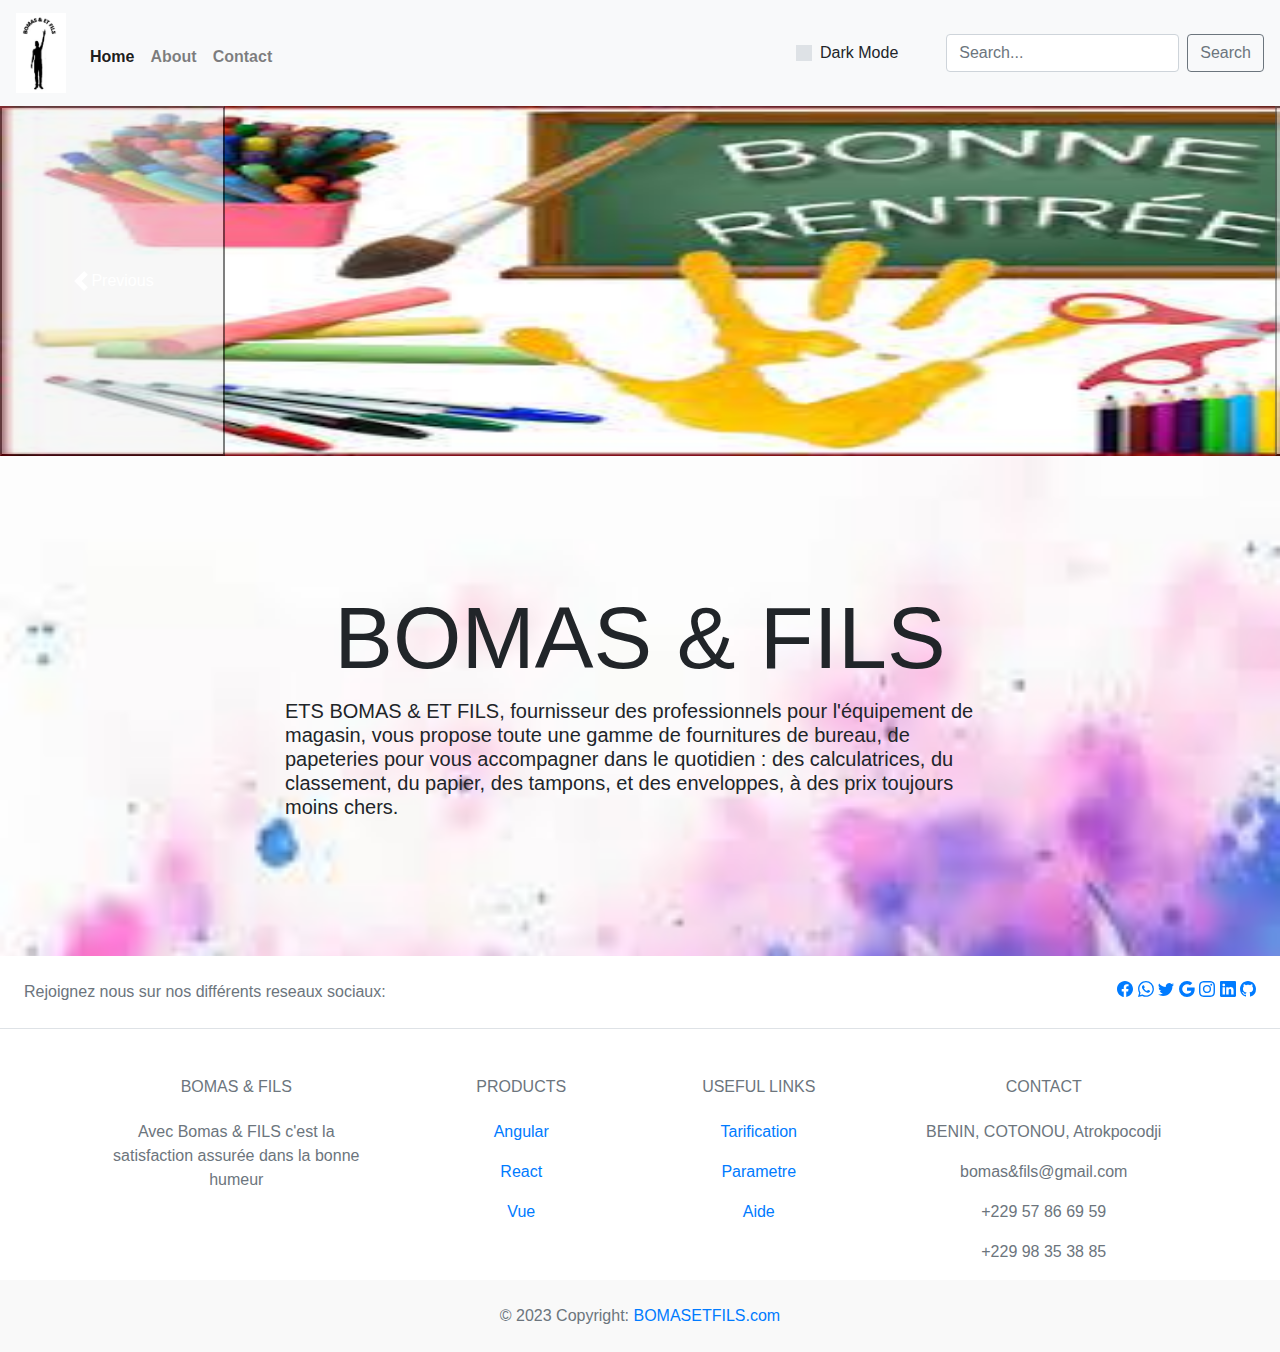
<file: index.html>
<!DOCTYPE html>
<html lang="en">
<head>
    <meta charset="UTF-8">
    <meta http-equiv="X-UA-Compatible" content="IE=edge">
    <meta name="viewport" content="width=device-width, initial-scale=1.0">
    <title>Document</title>

    <script src="https://ajax.googleapis.com/ajax/libs/jquery/1.12.4/jquery.min.js"></script>
    <link rel="stylesheet" href="https://cdn.jsdelivr.net/npm/bootstrap@4.0.0/dist/css/bootstrap.min.css" integrity="sha384-Gn5384xqQ1aoWXA+058RXPxPg6fy4IWvTNh0E263XmFcJlSAwiGgFAW/dAiS6JXm" crossorigin="anonymous">
    <script src="https://code.jquery.com/jquery-3.2.1.slim.min.js" integrity="sha384-KJ3o2DKtIkvYIK3UENzmM7KCkRr/rE9/Qpg6aAZGJwFDMVNA/GpGFF93hXpG5KkN" crossorigin="anonymous"></script>
    <link rel="stylesheet" href="design.css">
</head>
<body>
    <nav class="navbar navbar-expand-lg navbar-light bg-light" >
        <a href="#" class="navbar-brand font-weight-bold"><img src="BOMAS & ET FILS.png" alt="logo" width="50px"></a>
        <button class="navbar-toggler d-lg-none" type="button" data-target="#collapseNavbarid" aria-label="Toggle navigation">
            <span class="navbar-toggler-icon"></span>
        </button>
       <!-- <div class="collapse navbar-collpase" id="collaseNavbarid">-->
            <ul class="navbar-nav mr-auto mt-2 w-50 d-flex justify-content-arround">

                <li class="nav-item active">
                    <a href="#" class="nav-link font-weight-bold" >Home<span class="sr-only">(current)</span> </a>
                </li>

                <li class="nav-item">
                    <a href="about.html" class="nav-link font-weight-bold">About</a>
                </li>

                <li class="nav-item">
                    <a href="contact.html" class="nav-link font-weight-bold">Contact</a>
                </li>
            </ul>
        </div>
        <div class="custom-control custom-switch mr-5">
            <input type="checkbox" class="custom-control-input" id="selector">
            <label class="custom-control-label" for="selector">Dark Mode</label>
        </div>
        <form class="form-inline my-2 my-lg-0">
            <input class="form-control mr-sm-2" type="text" placeholder="Search...">
            <button type="submit" class="btn btn-outline-secondary my-2 my-sm-0">Search</button>
        </form>
    </nav>


    <div id="carouselExample" class="carousel slide">
        <div class="carousel-inner">
          <div class="carousel-item active">
            <img src="re.jfif" class="d-block w-100" alt="...">
          </div>
          <div class="carousel-item">
            <img src="cra.jpg" class="d-block w-100" alt="...">
          </div>
          <div class="carousel-item">
            <img src="mine.jpg" class="d-block w-100" alt="...">
          </div>
        </div>
        <button class="carousel-control-prev" type="button" data-bs-target="#carouselExample" data-bs-slide="prev">
          <span class="carousel-control-prev-icon" aria-hidden="true"></span>
          <span class="visually-hidden">Previous</span>
        </button>
        <button class="carousel-control-next" type="button" data-bs-target="#carouselExample" data-bs-slide="next">
          <span class="carousel-control-next-icon" aria-hidden="true"></span>
          <span class="visually-hidden">Next</span>
        </button>
      </div>
    


<div id="das">
<div class="container">
    <div class="container">
        <div class="row d-flex align-content-center" style="height: 500px;">
            <div class="col-md-2">
            </div>
            <div class="col-md-8">
                <h1 class="display-2 text-center">BOMAS & FILS</h1>
                <h5 style="text-justify: auto;">ETS BOMAS & ET FILS, fournisseur des professionnels pour l'équipement de magasin, vous propose toute une gamme de fournitures de bureau, de papeteries pour vous accompagner dans le quotidien : des calculatrices, du classement, du papier, des tampons, et des enveloppes, à des prix toujours moins chers.</h5>
            </div>
        </div>
    </div> 
</div>


    <script>
        $(document).ready(function(){
            $("#selector").change(function(){
                $("body").toggleClass("bg-secondary");
                $(".custom-control-label").toggleClass("text-white");
                $("h1").toggleClass("text-white");
                $("h5").toggleClass("text-white");
            });
        });


    </script>



<!-- Footer -->
<footer class="text-center text-lg-start bg-white text-muted">
    <!-- Section: Social media -->
    <section class="d-flex justify-content-center justify-content-lg-between p-4 border-bottom">
      <!-- Left -->
      <div class="me-5 d-none d-lg-block">
        <span>Rejoignez nous sur nos différents reseaux sociaux:</span>
      </div>
      <!-- Left -->
  
      <!-- Right -->
      <div>
        <a href="https://fr-fr.facebook.com/" class="me-4 link-secondary">
          <i class="fab fa-facebook-f"><svg xmlns="http://www.w3.org/2000/svg" width="16" height="16" fill="currentColor" class="bi bi-facebook" viewBox="0 0 16 16">
            <path d="M16 8.049c0-4.446-3.582-8.05-8-8.05C3.58 0-.002 3.603-.002 8.05c0 4.017 2.926 7.347 6.75 7.951v-5.625h-2.03V8.05H6.75V6.275c0-2.017 1.195-3.131 3.022-3.131.876 0 1.791.157 1.791.157v1.98h-1.009c-.993 0-1.303.621-1.303 1.258v1.51h2.218l-.354 2.326H9.25V16c3.824-.604 6.75-3.934 6.75-7.951z"/>
          </svg></i>
        </a>
        <a href="" class="me-4 link-secondary">
            <i class="fab fa-watsapp"><svg xmlns="http://www.w3.org/2000/svg" width="16" height="16" fill="currentColor" class="bi bi-whatsapp" viewBox="0 0 16 16">
                <path d="M13.601 2.326A7.854 7.854 0 0 0 7.994 0C3.627 0 .068 3.558.064 7.926c0 1.399.366 2.76 1.057 3.965L0 16l4.204-1.102a7.933 7.933 0 0 0 3.79.965h.004c4.368 0 7.926-3.558 7.93-7.93A7.898 7.898 0 0 0 13.6 2.326zM7.994 14.521a6.573 6.573 0 0 1-3.356-.92l-.24-.144-2.494.654.666-2.433-.156-.251a6.56 6.56 0 0 1-1.007-3.505c0-3.626 2.957-6.584 6.591-6.584a6.56 6.56 0 0 1 4.66 1.931 6.557 6.557 0 0 1 1.928 4.66c-.004 3.639-2.961 6.592-6.592 6.592zm3.615-4.934c-.197-.099-1.17-.578-1.353-.646-.182-.065-.315-.099-.445.099-.133.197-.513.646-.627.775-.114.133-.232.148-.43.05-.197-.1-.836-.308-1.592-.985-.59-.525-.985-1.175-1.103-1.372-.114-.198-.011-.304.088-.403.087-.088.197-.232.296-.346.1-.114.133-.198.198-.33.065-.134.034-.248-.015-.347-.05-.099-.445-1.076-.612-1.47-.16-.389-.323-.335-.445-.34-.114-.007-.247-.007-.38-.007a.729.729 0 0 0-.529.247c-.182.198-.691.677-.691 1.654 0 .977.71 1.916.81 2.049.098.133 1.394 2.132 3.383 2.992.47.205.84.326 1.129.418.475.152.904.129 1.246.08.38-.058 1.171-.48 1.338-.943.164-.464.164-.86.114-.943-.049-.084-.182-.133-.38-.232z"/>
              </svg></i>
          </a>
        <a href="https://twitter.com/?lang=fr" class="me-4 link-secondary">
          <i class="fab fa-twitter"><svg xmlns="http://www.w3.org/2000/svg" width="16" height="16" fill="currentColor" class="bi bi-twitter" viewBox="0 0 16 16">
            <path d="M5.026 15c6.038 0 9.341-5.003 9.341-9.334 0-.14 0-.282-.006-.422A6.685 6.685 0 0 0 16 3.542a6.658 6.658 0 0 1-1.889.518 3.301 3.301 0 0 0 1.447-1.817 6.533 6.533 0 0 1-2.087.793A3.286 3.286 0 0 0 7.875 6.03a9.325 9.325 0 0 1-6.767-3.429 3.289 3.289 0 0 0 1.018 4.382A3.323 3.323 0 0 1 .64 6.575v.045a3.288 3.288 0 0 0 2.632 3.218 3.203 3.203 0 0 1-.865.115 3.23 3.23 0 0 1-.614-.057 3.283 3.283 0 0 0 3.067 2.277A6.588 6.588 0 0 1 .78 13.58a6.32 6.32 0 0 1-.78-.045A9.344 9.344 0 0 0 5.026 15z"/>
          </svg></i>
        </a>
        <a href="https://www.google.com/?hl=fr" class="me-4 link-secondary">
          <i class="fab fa-google"><svg xmlns="http://www.w3.org/2000/svg" width="16" height="16" fill="currentColor" class="bi bi-google" viewBox="0 0 16 16">
            <path d="M15.545 6.558a9.42 9.42 0 0 1 .139 1.626c0 2.434-.87 4.492-2.384 5.885h.002C11.978 15.292 10.158 16 8 16A8 8 0 1 1 8 0a7.689 7.689 0 0 1 5.352 2.082l-2.284 2.284A4.347 4.347 0 0 0 8 3.166c-2.087 0-3.86 1.408-4.492 3.304a4.792 4.792 0 0 0 0 3.063h.003c.635 1.893 2.405 3.301 4.492 3.301 1.078 0 2.004-.276 2.722-.764h-.003a3.702 3.702 0 0 0 1.599-2.431H8v-3.08h7.545z"/>
          </svg></i>
        </a>
        <a href="https://www.instagram.com/" class="me-4 link-secondary">
          <i class="fab fa-instagram"><svg xmlns="http://www.w3.org/2000/svg" width="16" height="16" fill="currentColor" class="bi bi-instagram" viewBox="0 0 16 16">
            <path d="M8 0C5.829 0 5.556.01 4.703.048 3.85.088 3.269.222 2.76.42a3.917 3.917 0 0 0-1.417.923A3.927 3.927 0 0 0 .42 2.76C.222 3.268.087 3.85.048 4.7.01 5.555 0 5.827 0 8.001c0 2.172.01 2.444.048 3.297.04.852.174 1.433.372 1.942.205.526.478.972.923 1.417.444.445.89.719 1.416.923.51.198 1.09.333 1.942.372C5.555 15.99 5.827 16 8 16s2.444-.01 3.298-.048c.851-.04 1.434-.174 1.943-.372a3.916 3.916 0 0 0 1.416-.923c.445-.445.718-.891.923-1.417.197-.509.332-1.09.372-1.942C15.99 10.445 16 10.173 16 8s-.01-2.445-.048-3.299c-.04-.851-.175-1.433-.372-1.941a3.926 3.926 0 0 0-.923-1.417A3.911 3.911 0 0 0 13.24.42c-.51-.198-1.092-.333-1.943-.372C10.443.01 10.172 0 7.998 0h.003zm-.717 1.442h.718c2.136 0 2.389.007 3.232.046.78.035 1.204.166 1.486.275.373.145.64.319.92.599.28.28.453.546.598.92.11.281.24.705.275 1.485.039.843.047 1.096.047 3.231s-.008 2.389-.047 3.232c-.035.78-.166 1.203-.275 1.485a2.47 2.47 0 0 1-.599.919c-.28.28-.546.453-.92.598-.28.11-.704.24-1.485.276-.843.038-1.096.047-3.232.047s-2.39-.009-3.233-.047c-.78-.036-1.203-.166-1.485-.276a2.478 2.478 0 0 1-.92-.598 2.48 2.48 0 0 1-.6-.92c-.109-.281-.24-.705-.275-1.485-.038-.843-.046-1.096-.046-3.233 0-2.136.008-2.388.046-3.231.036-.78.166-1.204.276-1.486.145-.373.319-.64.599-.92.28-.28.546-.453.92-.598.282-.11.705-.24 1.485-.276.738-.034 1.024-.044 2.515-.045v.002zm4.988 1.328a.96.96 0 1 0 0 1.92.96.96 0 0 0 0-1.92zm-4.27 1.122a4.109 4.109 0 1 0 0 8.217 4.109 4.109 0 0 0 0-8.217zm0 1.441a2.667 2.667 0 1 1 0 5.334 2.667 2.667 0 0 1 0-5.334z"/>
          </svg></i>
        </a>
        <a href="https://www.linkedin.com/" class="me-4 link-secondary">
          <i class="fab fa-linkedin"><svg xmlns="http://www.w3.org/2000/svg" width="16" height="16" fill="currentColor" class="bi bi-linkedin" viewBox="0 0 16 16">
            <path d="M0 1.146C0 .513.526 0 1.175 0h13.65C15.474 0 16 .513 16 1.146v13.708c0 .633-.526 1.146-1.175 1.146H1.175C.526 16 0 15.487 0 14.854V1.146zm4.943 12.248V6.169H2.542v7.225h2.401zm-1.2-8.212c.837 0 1.358-.554 1.358-1.248-.015-.709-.52-1.248-1.342-1.248-.822 0-1.359.54-1.359 1.248 0 .694.521 1.248 1.327 1.248h.016zm4.908 8.212V9.359c0-.216.016-.432.08-.586.173-.431.568-.878 1.232-.878.869 0 1.216.662 1.216 1.634v3.865h2.401V9.25c0-2.22-1.184-3.252-2.764-3.252-1.274 0-1.845.7-2.165 1.193v.025h-.016a5.54 5.54 0 0 1 .016-.025V6.169h-2.4c.03.678 0 7.225 0 7.225h2.4z"/>
          </svg></i>
        </a>
        <a href="https://github.com/" class="me-4 link-secondary">
          <i class="fab fa-github"><svg xmlns="http://www.w3.org/2000/svg" width="16" height="16" fill="currentColor" class="bi bi-github" viewBox="0 0 16 16">
            <path d="M8 0C3.58 0 0 3.58 0 8c0 3.54 2.29 6.53 5.47 7.59.4.07.55-.17.55-.38 0-.19-.01-.82-.01-1.49-2.01.37-2.53-.49-2.69-.94-.09-.23-.48-.94-.82-1.13-.28-.15-.68-.52-.01-.53.63-.01 1.08.58 1.23.82.72 1.21 1.87.87 2.33.66.07-.52.28-.87.51-1.07-1.78-.2-3.64-.89-3.64-3.95 0-.87.31-1.59.82-2.15-.08-.2-.36-1.02.08-2.12 0 0 .67-.21 2.2.82.64-.18 1.32-.27 2-.27.68 0 1.36.09 2 .27 1.53-1.04 2.2-.82 2.2-.82.44 1.1.16 1.92.08 2.12.51.56.82 1.27.82 2.15 0 3.07-1.87 3.75-3.65 3.95.29.25.54.73.54 1.48 0 1.07-.01 1.93-.01 2.2 0 .21.15.46.55.38A8.012 8.012 0 0 0 16 8c0-4.42-3.58-8-8-8z"/>
          </svg></i>
        </a>
      </div>
      <!-- Right -->
    </section>
    <!-- Section: Social media -->
  
    <!-- Section: Links  -->
    <section class="">
      <div class="container text-center text-md-start mt-5">
        <!-- Grid row -->
        <div class="row mt-3">
          <!-- Grid column -->
          <div class="col-md-3 col-lg-4 col-xl-3 mx-auto mb-4">
            <!-- Content -->
            <h6 class="text-uppercase fw-bold mb-4">
              <i class="fas fa-gem me-3 text-secondary"></i>BOMAS & FILS
            </h6>
            <p>
              Avec Bomas & FILS c'est la satisfaction assurée dans la bonne humeur 
            </p>
          </div>
          <!-- Grid column -->
  
          <!-- Grid column -->
          <div class="col-md-2 col-lg-2 col-xl-2 mx-auto mb-4">
            <!-- Links -->
            <h6 class="text-uppercase fw-bold mb-4">
              Products
            </h6>
            <p>
              <a href="#!" class="text-reset">Angular</a>
            </p>
            <p>
              <a href="#!" class="text-reset">React</a>
            </p>
            <p>
              <a href="#!" class="text-reset">Vue</a>
            </p>
          </div>
          <!-- Grid column -->
  
          <!-- Grid column -->
          <div class="col-md-3 col-lg-2 col-xl-2 mx-auto mb-4">
            <!-- Links -->
            <h6 class="text-uppercase fw-bold mb-4">
              Useful links
            </h6>
            <p>
              <a href="#!" class="text-reset">Tarification</a>
            </p>
            <p>
              <a href="#!" class="text-reset">Parametre</a>
            </p>
            <p>
              <a href="#!" class="text-reset">Aide</a>
            </p>
          </div>
          <!-- Grid column -->
  
          <!-- Grid column -->
          <div class="col-md-4 col-lg-3 col-xl-3 mx-auto mb-md-0 mb-4">
            <!-- Links -->
            <h6 class="text-uppercase fw-bold mb-4">Contact</h6>
            <p><i class="fas fa-home me-3 text-secondary"></i> BENIN, COTONOU, Atrokpocodji</p>
            <p>
              <i class="fas fa-envelope me-3 text-secondary"></i>
              bomas&fils@gmail.com
            </p>
            <p><i class="fas fa-phone me-3 text-secondary"></i> +229 57 86 69 59</p>
            <p><i class="fas fa-print me-3 text-secondary"></i> +229 98 35 38 85</p>
          </div>
          <!-- Grid column -->
        </div>
        <!-- Grid row -->
      </div>
    </section>
    <!-- Section: Links  -->
  
    <!-- Copyright -->
    <div class="text-center p-4" style="background-color: rgba(0, 0, 0, 0.025);">
      © 2023 Copyright:
      <a class="text-reset fw-bold" href="#">BOMASETFILS.com</a>
    </div>
    <!-- Copyright -->
  </footer>
  <!-- Footer -->





<script src="https://cdn.jsdelivr.net/npm/bootstrap@5.3.0/dist/js/bootstrap.bundle.min.js" integrity="sha384-geWF76RCwLtnZ8qwWowPQNguL3RmwHVBC9FhGdlKrxdiJJigb/j/68SIy3Te4Bkz" crossorigin="anonymous"></script>

</body>
</html>
</file>
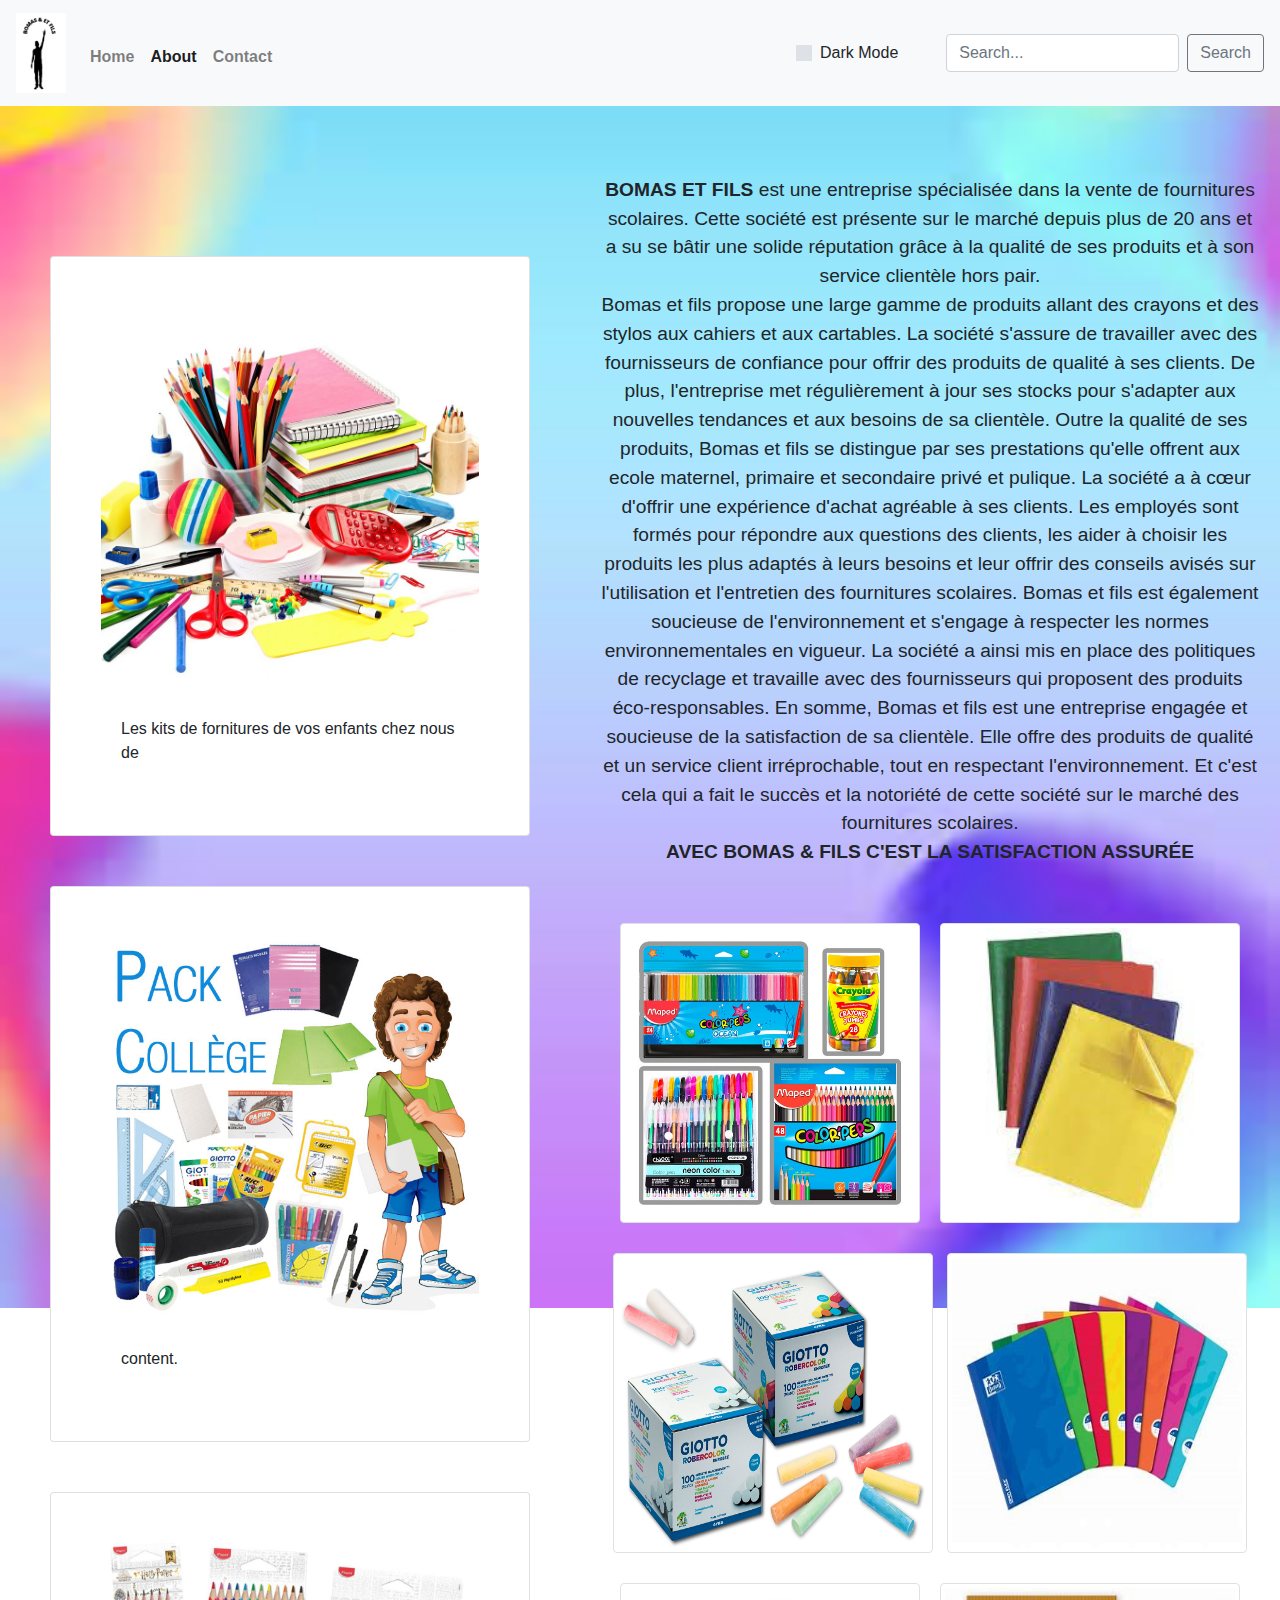
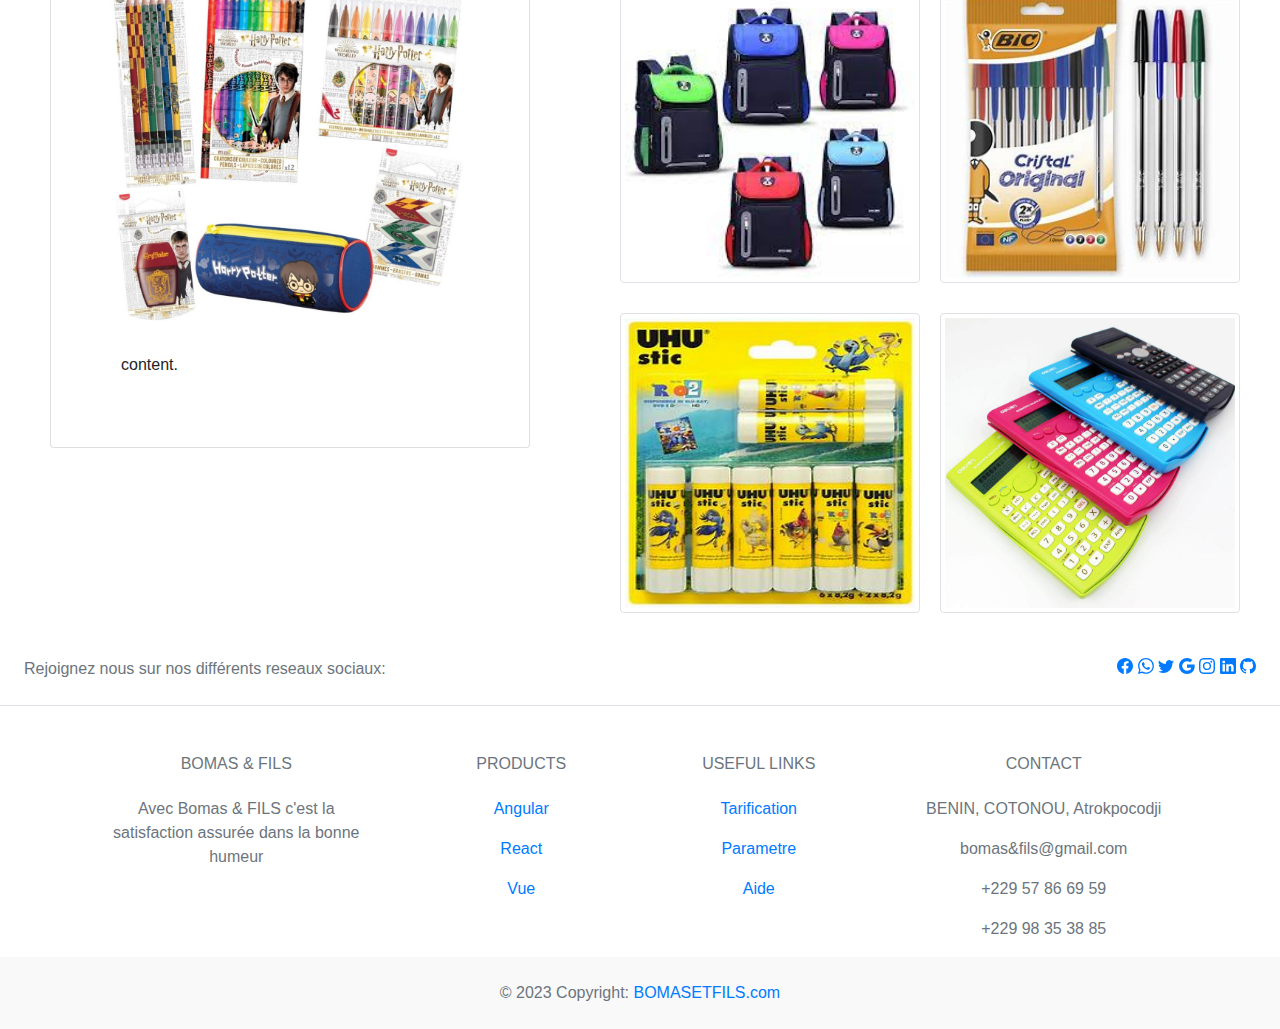
<file: about.html>
<!DOCTYPE html>
<html lang="en">
<head>
    <meta charset="UTF-8">
    <meta http-equiv="X-UA-Compatible" content="IE=edge">
    <meta name="viewport" content="width=device-width, initial-scale=1.0">
    <title>Document</title>
    <script src="https://ajax.googleapis.com/ajax/libs/jquery/1.12.4/jquery.min.js"></script>
    <link rel="stylesheet" href="https://cdn.jsdelivr.net/npm/bootstrap@4.0.0/dist/css/bootstrap.min.css" integrity="sha384-Gn5384xqQ1aoWXA+058RXPxPg6fy4IWvTNh0E263XmFcJlSAwiGgFAW/dAiS6JXm" crossorigin="anonymous">
    <script src="https://code.jquery.com/jquery-3.2.1.slim.min.js" integrity="sha384-KJ3o2DKtIkvYIK3UENzmM7KCkRr/rE9/Qpg6aAZGJwFDMVNA/GpGFF93hXpG5KkN" crossorigin="anonymous"></script>
<link rel="stylesheet" href="constyle.css">
</head>
<body>

    <nav class="navbar navbar-expand-lg navbar-light bg-light" >
        <a href="#" class="navbar-brand font-weight-bold"><img src="BOMAS & ET FILS.png" alt="logo" width="50px"></a>
        <button class="navbar-toggler d-lg-none" type="button" data-target="#collapseNavbarid" aria-label="Toggle navigation">
            <span class="navbar-toggler-icon"></span>
        </button>
       <!-- <div class="collapse navbar-collpase" id="collaseNavbarid">-->
            <ul class="navbar-nav mr-auto mt-2 w-50 d-flex justify-content-arround">

                <li class="nav-item">
                    <a href="inndex.html" class="nav-link font-weight-bold" >Home</a>
                </li>

                <li class="nav-item active">
                    <a href="#" class="nav-link font-weight-bold">About <span class="sr-only">(current)</span></a>
                </li>

                <li class="nav-item">
                    <a href="contact.html" class="nav-link font-weight-bold">Contact</a>
                </li>
            </ul>
        </div>
      <div class="custom-control custom-switch mr-5">
            <input type="checkbox" class="custom-control-input" id="selector">
            <label class="custom-control-label" for="selector">Dark Mode</label>
        </div>
        <form class="form-inline my-2 my-lg-0">
            <input class="form-control mr-sm-2" type="text" placeholder="Search...">
            <button type="submit" class="btn btn-outline-secondary my-2 my-sm-0">Search</button>
        </form>
    </nav>
    <script>
        $(document).ready(function(){
            $("#selector").change(function(){
                $("body").toggleClass("bg-secondary");
                $(".custom-control-label").toggleClass("text-white");
                $("h1").toggleClass("text-white");
                $("h5").toggleClass("text-white");
            });
        });


    </script>

<div class="bb">
    <div id="fond">
        <div class="card" style="width: 30rem; padding: 50px; margin:50px;">
            <img src="ffffffffff.jpg" class="card-img-top" alt="...">
            <div class="card-body">
              <h5 class="card-title"></h5>
              <p class="card-text"> Les kits de fornitures de vos enfants chez nous de </p>
              
            </div>
          </div>

          <div class="card" style="width: 30rem; padding: 50px; margin:50px; margin-top: 50px;">
            <img src="PARC.jpg" class="card-img-top" alt="...">
            <div class="card-body">
              <h5 class="card-title"></h5>
              <p class="card-text"> content.</p>
              
            </div>
          </div>

          <div class="card" style="width: 30rem; padding: 50px; margin:50px;">
            <img src="potter.jpg" class="card-img-top" alt="...">
            <div class="card-body">
              <h5 class="card-title"></h5>
              <p class="card-text"> content.</p>
              
            </div>
          </div>
    </div>

    

    <div  id="aa">
        <div class="text-center" id="bomas">
            <p><b>BOMAS ET FILS</b> est une entreprise spécialisée dans la vente de fournitures scolaires. Cette société est présente sur le marché depuis plus de 20 ans et a su se bâtir une solide réputation grâce à la qualité de ses produits et à son service clientèle hors pair. <br>

             Bomas et fils propose une large gamme de produits allant des crayons et des stylos aux cahiers et aux cartables. La société s'assure de travailler avec des fournisseurs de confiance pour offrir des produits de qualité à ses clients. De plus, l'entreprise met régulièrement à jour ses stocks pour s'adapter aux nouvelles tendances et aux besoins de sa clientèle.
                
                Outre la qualité de ses produits, Bomas et fils se distingue par ses prestations qu'elle offrent aux ecole maternel, primaire et secondaire privé et pulique. La société a à cœur d'offrir une expérience d'achat agréable à ses clients. Les employés sont formés pour répondre aux questions des clients, les aider à choisir les produits les plus adaptés à leurs besoins et leur offrir des conseils avisés sur l'utilisation et l'entretien des fournitures scolaires.
                
                Bomas et fils est également soucieuse de l'environnement et s'engage à respecter les normes environnementales en vigueur. La société a ainsi mis en place des politiques de recyclage et travaille avec des fournisseurs qui proposent des produits éco-responsables.
                
                En somme, Bomas et fils est une entreprise engagée et soucieuse de la satisfaction de sa clientèle. Elle offre des produits de qualité et un service client irréprochable, tout en respectant l'environnement. Et c'est cela qui a fait le succès et la notoriété de cette société sur le marché des fournitures scolaires. <br>
           <b> Avec BOMAS & FILS c'est la satisfaction assurée </b> </p>
        </div>
        
        <div class="container">
            <div class="row" id="tt">
                <div class="text-center">
                    <img src="couleur.jpg" alt="CRAYON DE COULEUR" style="width:300px; height:300px" class="img-thumbnail" id="im1"> 
                </div>
                
                <div class="text-center">
                    <img src="protege.jfif" alt="PROTEGE CAHIER" style="width:300px; height:300px" class="img-thumbnail" id="im2"> 
                </div>

                <div class="text-center">
                    <img src="craie.jpg" alt="CRAIE" style="width:320px; height:300px" class="img-thumbnail" id="im3"> 
                </div>

                <div class="text-center">
                    <img src="hier.jfif" alt="CAHIER" style="width:300px; height:300px" class="img-thumbnail" id="im4"> 
                </div>

                <div class="text-center">
                    <img src="sac.jfif" alt="saCS" style="width:300px; height:300px" class="img-thumbnail" id="im5"> 
                </div>

                <div class="text-center">
                    <img src="bic.jfif" alt="BICS" style="width:300px; height:300px" class="img-thumbnail" id="im6"> 
                </div>

                <div class="text-center">
                    <img src="uhu.jfif" alt="COLLE" style="width:300px; height:300px" class="img-thumbnail" id="im7"> 
                </div>

                <div class="text-center">
                    <img src="mat.jpg" alt="CALCULATRICE" style="width:300px; height:300px" class="img-thumbnail" id="im8"> 
                </div>

            </div>
        </div>
    </div>

</div>

<!-- Footer -->
<footer class="text-center text-lg-start bg-white text-muted">
    <!-- Section: Social media -->
    <section class="d-flex justify-content-center justify-content-lg-between p-4 border-bottom">
      <!-- Left -->
      <div class="me-5 d-none d-lg-block">
        <span>Rejoignez nous sur nos différents reseaux sociaux:</span>
      </div>
      <!-- Left -->
  
      <!-- Right -->
      <div>
        <a href="https://fr-fr.facebook.com/" class="me-4 link-secondary">
          <i class="fab fa-facebook-f"><svg xmlns="http://www.w3.org/2000/svg" width="16" height="16" fill="currentColor" class="bi bi-facebook" viewBox="0 0 16 16">
            <path d="M16 8.049c0-4.446-3.582-8.05-8-8.05C3.58 0-.002 3.603-.002 8.05c0 4.017 2.926 7.347 6.75 7.951v-5.625h-2.03V8.05H6.75V6.275c0-2.017 1.195-3.131 3.022-3.131.876 0 1.791.157 1.791.157v1.98h-1.009c-.993 0-1.303.621-1.303 1.258v1.51h2.218l-.354 2.326H9.25V16c3.824-.604 6.75-3.934 6.75-7.951z"/>
          </svg></i>
        </a>
        <a href="" class="me-4 link-secondary">
            <i class="fab fa-watsapp"><svg xmlns="http://www.w3.org/2000/svg" width="16" height="16" fill="currentColor" class="bi bi-whatsapp" viewBox="0 0 16 16">
                <path d="M13.601 2.326A7.854 7.854 0 0 0 7.994 0C3.627 0 .068 3.558.064 7.926c0 1.399.366 2.76 1.057 3.965L0 16l4.204-1.102a7.933 7.933 0 0 0 3.79.965h.004c4.368 0 7.926-3.558 7.93-7.93A7.898 7.898 0 0 0 13.6 2.326zM7.994 14.521a6.573 6.573 0 0 1-3.356-.92l-.24-.144-2.494.654.666-2.433-.156-.251a6.56 6.56 0 0 1-1.007-3.505c0-3.626 2.957-6.584 6.591-6.584a6.56 6.56 0 0 1 4.66 1.931 6.557 6.557 0 0 1 1.928 4.66c-.004 3.639-2.961 6.592-6.592 6.592zm3.615-4.934c-.197-.099-1.17-.578-1.353-.646-.182-.065-.315-.099-.445.099-.133.197-.513.646-.627.775-.114.133-.232.148-.43.05-.197-.1-.836-.308-1.592-.985-.59-.525-.985-1.175-1.103-1.372-.114-.198-.011-.304.088-.403.087-.088.197-.232.296-.346.1-.114.133-.198.198-.33.065-.134.034-.248-.015-.347-.05-.099-.445-1.076-.612-1.47-.16-.389-.323-.335-.445-.34-.114-.007-.247-.007-.38-.007a.729.729 0 0 0-.529.247c-.182.198-.691.677-.691 1.654 0 .977.71 1.916.81 2.049.098.133 1.394 2.132 3.383 2.992.47.205.84.326 1.129.418.475.152.904.129 1.246.08.38-.058 1.171-.48 1.338-.943.164-.464.164-.86.114-.943-.049-.084-.182-.133-.38-.232z"/>
              </svg></i>
          </a>
        <a href="https://twitter.com/?lang=fr" class="me-4 link-secondary">
          <i class="fab fa-twitter"><svg xmlns="http://www.w3.org/2000/svg" width="16" height="16" fill="currentColor" class="bi bi-twitter" viewBox="0 0 16 16">
            <path d="M5.026 15c6.038 0 9.341-5.003 9.341-9.334 0-.14 0-.282-.006-.422A6.685 6.685 0 0 0 16 3.542a6.658 6.658 0 0 1-1.889.518 3.301 3.301 0 0 0 1.447-1.817 6.533 6.533 0 0 1-2.087.793A3.286 3.286 0 0 0 7.875 6.03a9.325 9.325 0 0 1-6.767-3.429 3.289 3.289 0 0 0 1.018 4.382A3.323 3.323 0 0 1 .64 6.575v.045a3.288 3.288 0 0 0 2.632 3.218 3.203 3.203 0 0 1-.865.115 3.23 3.23 0 0 1-.614-.057 3.283 3.283 0 0 0 3.067 2.277A6.588 6.588 0 0 1 .78 13.58a6.32 6.32 0 0 1-.78-.045A9.344 9.344 0 0 0 5.026 15z"/>
          </svg></i>
        </a>
        <a href="https://www.google.com/?hl=fr" class="me-4 link-secondary">
          <i class="fab fa-google"><svg xmlns="http://www.w3.org/2000/svg" width="16" height="16" fill="currentColor" class="bi bi-google" viewBox="0 0 16 16">
            <path d="M15.545 6.558a9.42 9.42 0 0 1 .139 1.626c0 2.434-.87 4.492-2.384 5.885h.002C11.978 15.292 10.158 16 8 16A8 8 0 1 1 8 0a7.689 7.689 0 0 1 5.352 2.082l-2.284 2.284A4.347 4.347 0 0 0 8 3.166c-2.087 0-3.86 1.408-4.492 3.304a4.792 4.792 0 0 0 0 3.063h.003c.635 1.893 2.405 3.301 4.492 3.301 1.078 0 2.004-.276 2.722-.764h-.003a3.702 3.702 0 0 0 1.599-2.431H8v-3.08h7.545z"/>
          </svg></i>
        </a>
        <a href="https://www.instagram.com/" class="me-4 link-secondary">
          <i class="fab fa-instagram"><svg xmlns="http://www.w3.org/2000/svg" width="16" height="16" fill="currentColor" class="bi bi-instagram" viewBox="0 0 16 16">
            <path d="M8 0C5.829 0 5.556.01 4.703.048 3.85.088 3.269.222 2.76.42a3.917 3.917 0 0 0-1.417.923A3.927 3.927 0 0 0 .42 2.76C.222 3.268.087 3.85.048 4.7.01 5.555 0 5.827 0 8.001c0 2.172.01 2.444.048 3.297.04.852.174 1.433.372 1.942.205.526.478.972.923 1.417.444.445.89.719 1.416.923.51.198 1.09.333 1.942.372C5.555 15.99 5.827 16 8 16s2.444-.01 3.298-.048c.851-.04 1.434-.174 1.943-.372a3.916 3.916 0 0 0 1.416-.923c.445-.445.718-.891.923-1.417.197-.509.332-1.09.372-1.942C15.99 10.445 16 10.173 16 8s-.01-2.445-.048-3.299c-.04-.851-.175-1.433-.372-1.941a3.926 3.926 0 0 0-.923-1.417A3.911 3.911 0 0 0 13.24.42c-.51-.198-1.092-.333-1.943-.372C10.443.01 10.172 0 7.998 0h.003zm-.717 1.442h.718c2.136 0 2.389.007 3.232.046.78.035 1.204.166 1.486.275.373.145.64.319.92.599.28.28.453.546.598.92.11.281.24.705.275 1.485.039.843.047 1.096.047 3.231s-.008 2.389-.047 3.232c-.035.78-.166 1.203-.275 1.485a2.47 2.47 0 0 1-.599.919c-.28.28-.546.453-.92.598-.28.11-.704.24-1.485.276-.843.038-1.096.047-3.232.047s-2.39-.009-3.233-.047c-.78-.036-1.203-.166-1.485-.276a2.478 2.478 0 0 1-.92-.598 2.48 2.48 0 0 1-.6-.92c-.109-.281-.24-.705-.275-1.485-.038-.843-.046-1.096-.046-3.233 0-2.136.008-2.388.046-3.231.036-.78.166-1.204.276-1.486.145-.373.319-.64.599-.92.28-.28.546-.453.92-.598.282-.11.705-.24 1.485-.276.738-.034 1.024-.044 2.515-.045v.002zm4.988 1.328a.96.96 0 1 0 0 1.92.96.96 0 0 0 0-1.92zm-4.27 1.122a4.109 4.109 0 1 0 0 8.217 4.109 4.109 0 0 0 0-8.217zm0 1.441a2.667 2.667 0 1 1 0 5.334 2.667 2.667 0 0 1 0-5.334z"/>
          </svg></i>
        </a>
        <a href="https://www.linkedin.com/" class="me-4 link-secondary">
          <i class="fab fa-linkedin"><svg xmlns="http://www.w3.org/2000/svg" width="16" height="16" fill="currentColor" class="bi bi-linkedin" viewBox="0 0 16 16">
            <path d="M0 1.146C0 .513.526 0 1.175 0h13.65C15.474 0 16 .513 16 1.146v13.708c0 .633-.526 1.146-1.175 1.146H1.175C.526 16 0 15.487 0 14.854V1.146zm4.943 12.248V6.169H2.542v7.225h2.401zm-1.2-8.212c.837 0 1.358-.554 1.358-1.248-.015-.709-.52-1.248-1.342-1.248-.822 0-1.359.54-1.359 1.248 0 .694.521 1.248 1.327 1.248h.016zm4.908 8.212V9.359c0-.216.016-.432.08-.586.173-.431.568-.878 1.232-.878.869 0 1.216.662 1.216 1.634v3.865h2.401V9.25c0-2.22-1.184-3.252-2.764-3.252-1.274 0-1.845.7-2.165 1.193v.025h-.016a5.54 5.54 0 0 1 .016-.025V6.169h-2.4c.03.678 0 7.225 0 7.225h2.4z"/>
          </svg></i>
        </a>
        <a href="https://github.com/" class="me-4 link-secondary">
          <i class="fab fa-github"><svg xmlns="http://www.w3.org/2000/svg" width="16" height="16" fill="currentColor" class="bi bi-github" viewBox="0 0 16 16">
            <path d="M8 0C3.58 0 0 3.58 0 8c0 3.54 2.29 6.53 5.47 7.59.4.07.55-.17.55-.38 0-.19-.01-.82-.01-1.49-2.01.37-2.53-.49-2.69-.94-.09-.23-.48-.94-.82-1.13-.28-.15-.68-.52-.01-.53.63-.01 1.08.58 1.23.82.72 1.21 1.87.87 2.33.66.07-.52.28-.87.51-1.07-1.78-.2-3.64-.89-3.64-3.95 0-.87.31-1.59.82-2.15-.08-.2-.36-1.02.08-2.12 0 0 .67-.21 2.2.82.64-.18 1.32-.27 2-.27.68 0 1.36.09 2 .27 1.53-1.04 2.2-.82 2.2-.82.44 1.1.16 1.92.08 2.12.51.56.82 1.27.82 2.15 0 3.07-1.87 3.75-3.65 3.95.29.25.54.73.54 1.48 0 1.07-.01 1.93-.01 2.2 0 .21.15.46.55.38A8.012 8.012 0 0 0 16 8c0-4.42-3.58-8-8-8z"/>
          </svg></i>
        </a>
      </div>
      <!-- Right -->
    </section>
    <!-- Section: Social media -->
  
    <!-- Section: Links  -->
    <section class="">
      <div class="container text-center text-md-start mt-5">
        <!-- Grid row -->
        <div class="row mt-3">
          <!-- Grid column -->
          <div class="col-md-3 col-lg-4 col-xl-3 mx-auto mb-4">
            <!-- Content -->
            <h6 class="text-uppercase fw-bold mb-4">
              <i class="fas fa-gem me-3 text-secondary"></i>BOMAS & FILS
            </h6>
            <p>
              Avec Bomas & FILS c'est la satisfaction assurée dans la bonne humeur 
            </p>
          </div>
          <!-- Grid column -->
  
          <!-- Grid column -->
          <div class="col-md-2 col-lg-2 col-xl-2 mx-auto mb-4">
            <!-- Links -->
            <h6 class="text-uppercase fw-bold mb-4">
              Products
            </h6>
            <p>
              <a href="#!" class="text-reset">Angular</a>
            </p>
            <p>
              <a href="#!" class="text-reset">React</a>
            </p>
            <p>
              <a href="#!" class="text-reset">Vue</a>
            </p>
          </div>
          <!-- Grid column -->
  
          <!-- Grid column -->
          <div class="col-md-3 col-lg-2 col-xl-2 mx-auto mb-4">
            <!-- Links -->
            <h6 class="text-uppercase fw-bold mb-4">
              Useful links
            </h6>
            <p>
              <a href="#!" class="text-reset">Tarification</a>
            </p>
            <p>
              <a href="#!" class="text-reset">Parametre</a>
            </p>
            <p>
              <a href="#!" class="text-reset">Aide</a>
            </p>
          </div>
          <!-- Grid column -->
  
          <!-- Grid column -->
          <div class="col-md-4 col-lg-3 col-xl-3 mx-auto mb-md-0 mb-4">
            <!-- Links -->
            <h6 class="text-uppercase fw-bold mb-4">Contact</h6>
            <p><i class="fas fa-home me-3 text-secondary"></i> BENIN, COTONOU, Atrokpocodji</p>
            <p>
              <i class="fas fa-envelope me-3 text-secondary"></i>
              bomas&fils@gmail.com
            </p>
            <p><i class="fas fa-phone me-3 text-secondary"></i> +229 57 86 69 59</p>
            <p><i class="fas fa-print me-3 text-secondary"></i> +229 98 35 38 85</p>
          </div>
          <!-- Grid column -->
        </div>
        <!-- Grid row -->
      </div>
    </section>
    <!-- Section: Links  -->
  
    <!-- Copyright -->
    <div class="text-center p-4" style="background-color: rgba(0, 0, 0, 0.025);">
      © 2023 Copyright:
      <a class="text-reset fw-bold" href="#">BOMASETFILS.com</a>
    </div>
    <!-- Copyright -->
  </footer>
  <!-- Footer -->

</body>
</html>
</file>
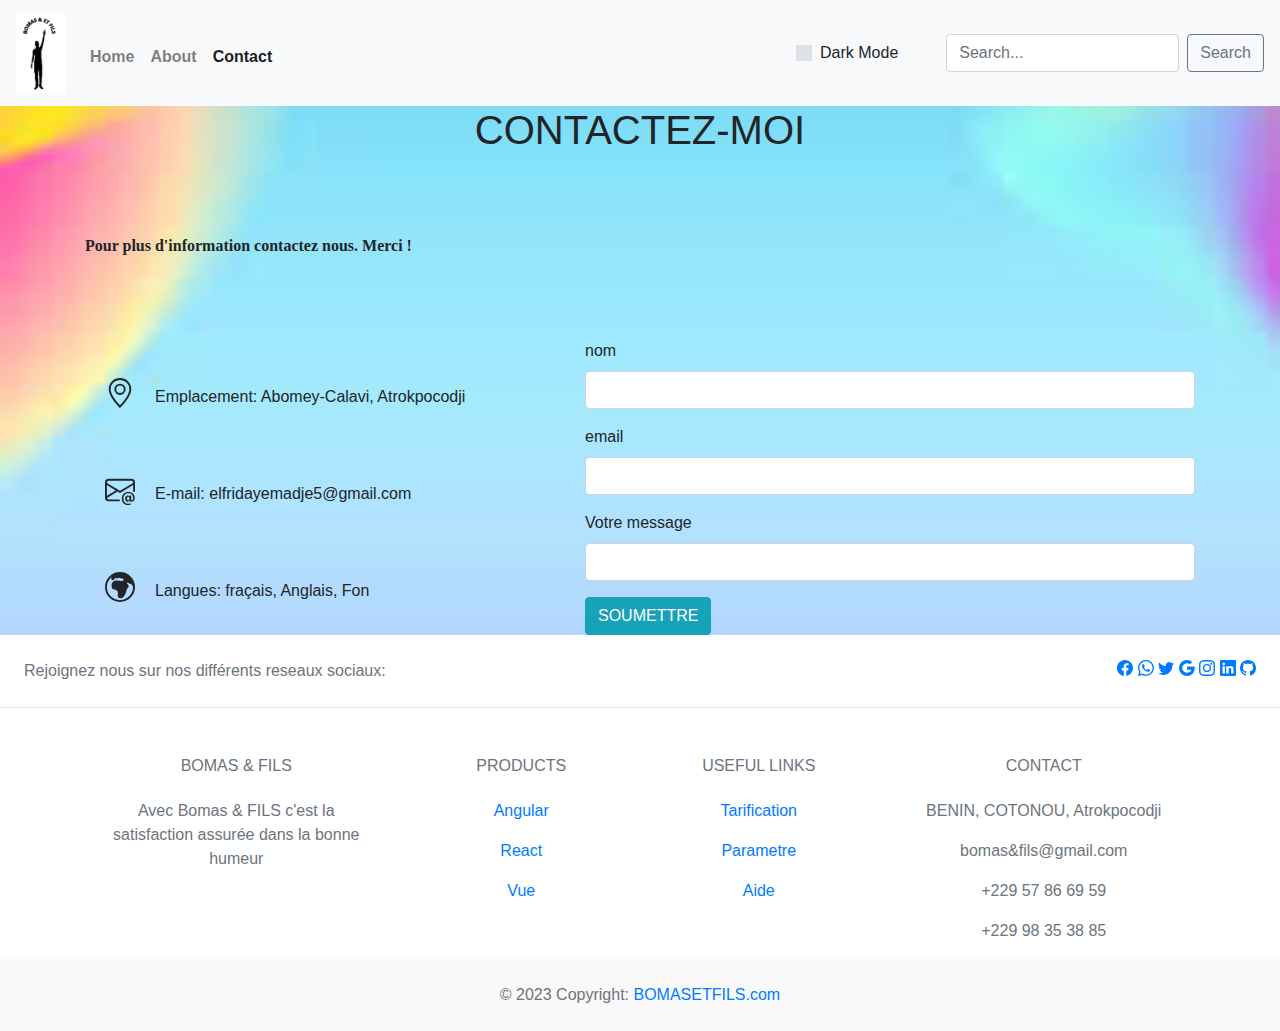
<file: contact.html>
<!DOCTYPE html>
<html lang="en">
<head>
    <meta charset="UTF-8">
    <meta http-equiv="X-UA-Compatible" content="IE=edge">
    <meta name="viewport" content="width=device-width, initial-scale=1.0">
    <title>Document</title>
    <script src="https://ajax.googleapis.com/ajax/libs/jquery/1.12.4/jquery.min.js"></script>
    <link rel="stylesheet" href="https://cdn.jsdelivr.net/npm/bootstrap@4.0.0/dist/css/bootstrap.min.css" integrity="sha384-Gn5384xqQ1aoWXA+058RXPxPg6fy4IWvTNh0E263XmFcJlSAwiGgFAW/dAiS6JXm" crossorigin="anonymous">
    <script src="https://code.jquery.com/jquery-3.2.1.slim.min.js" integrity="sha384-KJ3o2DKtIkvYIK3UENzmM7KCkRr/rE9/Qpg6aAZGJwFDMVNA/GpGFF93hXpG5KkN" crossorigin="anonymous"></script>
<link rel="stylesheet" href="constyle.css">
</head>

<body>
    <nav class="navbar navbar-expand-lg navbar-light bg-light" >
        <a href="#" class="navbar-brand font-weight-bold"><img src="BOMAS & ET FILS.png" alt="logo" width="50px"></a>
        <button class="navbar-toggler d-lg-none" type="button" data-target="#collapseNavbarid" aria-label="Toggle navigation">
            <span class="navbar-toggler-icon"></span>
        </button>
       <!-- <div class="collapse navbar-collpase" id="collaseNavbarid">-->
            <ul class="navbar-nav mr-auto mt-2 w-50 d-flex justify-content-arround">

                <li class="nav-item">
                    <a href="inndex.html" class="nav-link font-weight-bold" >Home</a>
                </li>

                <li class="nav-item">
                    <a href="about.html" class="nav-link font-weight-bold">About</a>
                </li>

                <li class="nav-item active">
                    <a href="#" class="nav-link font-weight-bold">Contact<span class="sr-only">(current)</span></a>
                </li>
            </ul>
        </div>
        <div class="custom-control custom-switch mr-5">
            <input type="checkbox" class="custom-control-input" id="selector">
            <label class="custom-control-label" for="selector">Dark Mode</label>
        </div>
        <form class="form-inline my-2 my-lg-0">
            <input class="form-control mr-sm-2" type="text" placeholder="Search...">
            <button type="submit" class="btn btn-outline-secondary my-2 my-sm-0">Search</button>
        </form>
    </nav>

    <script>
        $(document).ready(function(){
            $("#selector").change(function(){
                $("body").toggleClass("bg-secondary");
                $(".custom-control-label").toggleClass("text-white");
                $("h1").toggleClass("text-white");
                $("h5").toggleClass("text-white");
            });
        });


    </script>


    <div class="container">
        <h1 id="title">CONTACTEZ-MOI</h1>
        <div id="CC">
            
                <p id="DD">Pour plus d'information contactez nous. Merci !</p>
            <div id="corp1">
                <svg xmlns="http://www.w3.org/2000/svg" width="30" height="30" fill="currentColor" class="bi bi-geo-alt" viewBox="0 0 16 16">
                    <path d="M12.166 8.94c-.524 1.062-1.234 2.12-1.96 3.07A31.493 31.493 0 0 1 8 14.58a31.481 31.481 0 0 1-2.206-2.57c-.726-.95-1.436-2.008-1.96-3.07C3.304 7.867 3 6.862 3 6a5 5 0 0 1 10 0c0 .862-.305 1.867-.834 2.94zM8 16s6-5.686 6-10A6 6 0 0 0 2 6c0 4.314 6 10 6 10z"/>
                    <path d="M8 8a2 2 0 1 1 0-4 2 2 0 0 1 0 4zm0 1a3 3 0 1 0 0-6 3 3 0 0 0 0 6z"/>
                  </svg> <p id="MO">Emplacement: Abomey-Calavi, Atrokpocodji</p>

                  <svg xmlns="http://www.w3.org/2000/svg" width="30" height="30" fill="currentColor" class="bi bi-envelope-at" viewBox="0 0 16 16">
                    <path d="M2 2a2 2 0 0 0-2 2v8.01A2 2 0 0 0 2 14h5.5a.5.5 0 0 0 0-1H2a1 1 0 0 1-.966-.741l5.64-3.471L8 9.583l7-4.2V8.5a.5.5 0 0 0 1 0V4a2 2 0 0 0-2-2H2Zm3.708 6.208L1 11.105V5.383l4.708 2.825ZM1 4.217V4a1 1 0 0 1 1-1h12a1 1 0 0 1 1 1v.217l-7 4.2-7-4.2Z"/>
                    <path d="M14.247 14.269c1.01 0 1.587-.857 1.587-2.025v-.21C15.834 10.43 14.64 9 12.52 9h-.035C10.42 9 9 10.36 9 12.432v.214C9 14.82 10.438 16 12.358 16h.044c.594 0 1.018-.074 1.237-.175v-.73c-.245.11-.673.18-1.18.18h-.044c-1.334 0-2.571-.788-2.571-2.655v-.157c0-1.657 1.058-2.724 2.64-2.724h.04c1.535 0 2.484 1.05 2.484 2.326v.118c0 .975-.324 1.39-.639 1.39-.232 0-.41-.148-.41-.42v-2.19h-.906v.569h-.03c-.084-.298-.368-.63-.954-.63-.778 0-1.259.555-1.259 1.4v.528c0 .892.49 1.434 1.26 1.434.471 0 .896-.227 1.014-.643h.043c.118.42.617.648 1.12.648Zm-2.453-1.588v-.227c0-.546.227-.791.573-.791.297 0 .572.192.572.708v.367c0 .573-.253.744-.564.744-.354 0-.581-.215-.581-.8Z"/>
                  </svg><p id="M1">E-mail: elfridayemadje5@gmail.com</p>

                <svg xmlns="http://www.w3.org/2000/svg" width="30" height="30" fill="currentColor" class="bi bi-globe-europe-africa" viewBox="0 0 16 16">
                  <path d="M8 0a8 8 0 1 0 0 16A8 8 0 0 0 8 0ZM3.668 2.501l-.288.646a.847.847 0 0 0 1.479.815l.245-.368a.809.809 0 0 1 1.034-.275.809.809 0 0 0 .724 0l.261-.13a1 1 0 0 1 .775-.05l.984.34c.078.028.16.044.243.054.784.093.855.377.694.801-.155.41-.616.617-1.035.487l-.01-.003C8.274 4.663 7.748 4.5 6 4.5 4.8 4.5 3.5 5.62 3.5 7c0 1.96.826 2.166 1.696 2.382.46.115.935.233 1.304.618.449.467.393 1.181.339 1.877C6.755 12.96 6.674 14 8.5 14c1.75 0 3-3.5 3-4.5 0-.262.208-.468.444-.7.396-.392.87-.86.556-1.8-.097-.291-.396-.568-.641-.756-.174-.133-.207-.396-.052-.551a.333.333 0 0 1 .42-.042l1.085.724c.11.072.255.058.348-.035.15-.15.415-.083.489.117.16.43.445 1.05.849 1.357L15 8A7 7 0 1 1 3.668 2.501Z"/>
                </svg><p id="M2">Langues: fraçais, Anglais, Fon</p>
            </div>
            <div id="corp2">
                <form id="form">
                    <div class="form-group">
                        <label for="name">nom</label>
                        <input type="text" id="name" class="form-control">
                    </div>
                    <div class="form-group">
                        <label for="email">email</label>
                        <input type="text" id="email" class="form-control">
                    </div>

                    <div class="form-group">
                        <label for="message">Votre message</label>
                        <input type="text" id="name" class="form-control">
                   </div>

                   <button type="SOUMETTRE" class="btn btn-info"> SOUMETTRE</button>
                </form>
            </div>
        </div>
</div>



<!-- Footer -->
<footer class="text-center text-lg-start bg-white text-muted">
    <!-- Section: Social media -->
    <section class="d-flex justify-content-center justify-content-lg-between p-4 border-bottom">
      <!-- Left -->
      <div class="me-5 d-none d-lg-block">
        <span>Rejoignez nous sur nos différents reseaux sociaux:</span>
      </div>
      <!-- Left -->
  
      <!-- Right -->
      <div>
        <a href="https://fr-fr.facebook.com/" class="me-4 link-secondary">
          <i class="fab fa-facebook-f"><svg xmlns="http://www.w3.org/2000/svg" width="16" height="16" fill="currentColor" class="bi bi-facebook" viewBox="0 0 16 16">
            <path d="M16 8.049c0-4.446-3.582-8.05-8-8.05C3.58 0-.002 3.603-.002 8.05c0 4.017 2.926 7.347 6.75 7.951v-5.625h-2.03V8.05H6.75V6.275c0-2.017 1.195-3.131 3.022-3.131.876 0 1.791.157 1.791.157v1.98h-1.009c-.993 0-1.303.621-1.303 1.258v1.51h2.218l-.354 2.326H9.25V16c3.824-.604 6.75-3.934 6.75-7.951z"/>
          </svg></i>
        </a>
        <a href="" class="me-4 link-secondary">
            <i class="fab fa-watsapp"><svg xmlns="http://www.w3.org/2000/svg" width="16" height="16" fill="currentColor" class="bi bi-whatsapp" viewBox="0 0 16 16">
                <path d="M13.601 2.326A7.854 7.854 0 0 0 7.994 0C3.627 0 .068 3.558.064 7.926c0 1.399.366 2.76 1.057 3.965L0 16l4.204-1.102a7.933 7.933 0 0 0 3.79.965h.004c4.368 0 7.926-3.558 7.93-7.93A7.898 7.898 0 0 0 13.6 2.326zM7.994 14.521a6.573 6.573 0 0 1-3.356-.92l-.24-.144-2.494.654.666-2.433-.156-.251a6.56 6.56 0 0 1-1.007-3.505c0-3.626 2.957-6.584 6.591-6.584a6.56 6.56 0 0 1 4.66 1.931 6.557 6.557 0 0 1 1.928 4.66c-.004 3.639-2.961 6.592-6.592 6.592zm3.615-4.934c-.197-.099-1.17-.578-1.353-.646-.182-.065-.315-.099-.445.099-.133.197-.513.646-.627.775-.114.133-.232.148-.43.05-.197-.1-.836-.308-1.592-.985-.59-.525-.985-1.175-1.103-1.372-.114-.198-.011-.304.088-.403.087-.088.197-.232.296-.346.1-.114.133-.198.198-.33.065-.134.034-.248-.015-.347-.05-.099-.445-1.076-.612-1.47-.16-.389-.323-.335-.445-.34-.114-.007-.247-.007-.38-.007a.729.729 0 0 0-.529.247c-.182.198-.691.677-.691 1.654 0 .977.71 1.916.81 2.049.098.133 1.394 2.132 3.383 2.992.47.205.84.326 1.129.418.475.152.904.129 1.246.08.38-.058 1.171-.48 1.338-.943.164-.464.164-.86.114-.943-.049-.084-.182-.133-.38-.232z"/>
              </svg></i>
          </a>
        <a href="https://twitter.com/?lang=fr" class="me-4 link-secondary">
          <i class="fab fa-twitter"><svg xmlns="http://www.w3.org/2000/svg" width="16" height="16" fill="currentColor" class="bi bi-twitter" viewBox="0 0 16 16">
            <path d="M5.026 15c6.038 0 9.341-5.003 9.341-9.334 0-.14 0-.282-.006-.422A6.685 6.685 0 0 0 16 3.542a6.658 6.658 0 0 1-1.889.518 3.301 3.301 0 0 0 1.447-1.817 6.533 6.533 0 0 1-2.087.793A3.286 3.286 0 0 0 7.875 6.03a9.325 9.325 0 0 1-6.767-3.429 3.289 3.289 0 0 0 1.018 4.382A3.323 3.323 0 0 1 .64 6.575v.045a3.288 3.288 0 0 0 2.632 3.218 3.203 3.203 0 0 1-.865.115 3.23 3.23 0 0 1-.614-.057 3.283 3.283 0 0 0 3.067 2.277A6.588 6.588 0 0 1 .78 13.58a6.32 6.32 0 0 1-.78-.045A9.344 9.344 0 0 0 5.026 15z"/>
          </svg></i>
        </a>
        <a href="https://www.google.com/?hl=fr" class="me-4 link-secondary">
          <i class="fab fa-google"><svg xmlns="http://www.w3.org/2000/svg" width="16" height="16" fill="currentColor" class="bi bi-google" viewBox="0 0 16 16">
            <path d="M15.545 6.558a9.42 9.42 0 0 1 .139 1.626c0 2.434-.87 4.492-2.384 5.885h.002C11.978 15.292 10.158 16 8 16A8 8 0 1 1 8 0a7.689 7.689 0 0 1 5.352 2.082l-2.284 2.284A4.347 4.347 0 0 0 8 3.166c-2.087 0-3.86 1.408-4.492 3.304a4.792 4.792 0 0 0 0 3.063h.003c.635 1.893 2.405 3.301 4.492 3.301 1.078 0 2.004-.276 2.722-.764h-.003a3.702 3.702 0 0 0 1.599-2.431H8v-3.08h7.545z"/>
          </svg></i>
        </a>
        <a href="https://www.instagram.com/" class="me-4 link-secondary">
          <i class="fab fa-instagram"><svg xmlns="http://www.w3.org/2000/svg" width="16" height="16" fill="currentColor" class="bi bi-instagram" viewBox="0 0 16 16">
            <path d="M8 0C5.829 0 5.556.01 4.703.048 3.85.088 3.269.222 2.76.42a3.917 3.917 0 0 0-1.417.923A3.927 3.927 0 0 0 .42 2.76C.222 3.268.087 3.85.048 4.7.01 5.555 0 5.827 0 8.001c0 2.172.01 2.444.048 3.297.04.852.174 1.433.372 1.942.205.526.478.972.923 1.417.444.445.89.719 1.416.923.51.198 1.09.333 1.942.372C5.555 15.99 5.827 16 8 16s2.444-.01 3.298-.048c.851-.04 1.434-.174 1.943-.372a3.916 3.916 0 0 0 1.416-.923c.445-.445.718-.891.923-1.417.197-.509.332-1.09.372-1.942C15.99 10.445 16 10.173 16 8s-.01-2.445-.048-3.299c-.04-.851-.175-1.433-.372-1.941a3.926 3.926 0 0 0-.923-1.417A3.911 3.911 0 0 0 13.24.42c-.51-.198-1.092-.333-1.943-.372C10.443.01 10.172 0 7.998 0h.003zm-.717 1.442h.718c2.136 0 2.389.007 3.232.046.78.035 1.204.166 1.486.275.373.145.64.319.92.599.28.28.453.546.598.92.11.281.24.705.275 1.485.039.843.047 1.096.047 3.231s-.008 2.389-.047 3.232c-.035.78-.166 1.203-.275 1.485a2.47 2.47 0 0 1-.599.919c-.28.28-.546.453-.92.598-.28.11-.704.24-1.485.276-.843.038-1.096.047-3.232.047s-2.39-.009-3.233-.047c-.78-.036-1.203-.166-1.485-.276a2.478 2.478 0 0 1-.92-.598 2.48 2.48 0 0 1-.6-.92c-.109-.281-.24-.705-.275-1.485-.038-.843-.046-1.096-.046-3.233 0-2.136.008-2.388.046-3.231.036-.78.166-1.204.276-1.486.145-.373.319-.64.599-.92.28-.28.546-.453.92-.598.282-.11.705-.24 1.485-.276.738-.034 1.024-.044 2.515-.045v.002zm4.988 1.328a.96.96 0 1 0 0 1.92.96.96 0 0 0 0-1.92zm-4.27 1.122a4.109 4.109 0 1 0 0 8.217 4.109 4.109 0 0 0 0-8.217zm0 1.441a2.667 2.667 0 1 1 0 5.334 2.667 2.667 0 0 1 0-5.334z"/>
          </svg></i>
        </a>
        <a href="https://www.linkedin.com/" class="me-4 link-secondary">
          <i class="fab fa-linkedin"><svg xmlns="http://www.w3.org/2000/svg" width="16" height="16" fill="currentColor" class="bi bi-linkedin" viewBox="0 0 16 16">
            <path d="M0 1.146C0 .513.526 0 1.175 0h13.65C15.474 0 16 .513 16 1.146v13.708c0 .633-.526 1.146-1.175 1.146H1.175C.526 16 0 15.487 0 14.854V1.146zm4.943 12.248V6.169H2.542v7.225h2.401zm-1.2-8.212c.837 0 1.358-.554 1.358-1.248-.015-.709-.52-1.248-1.342-1.248-.822 0-1.359.54-1.359 1.248 0 .694.521 1.248 1.327 1.248h.016zm4.908 8.212V9.359c0-.216.016-.432.08-.586.173-.431.568-.878 1.232-.878.869 0 1.216.662 1.216 1.634v3.865h2.401V9.25c0-2.22-1.184-3.252-2.764-3.252-1.274 0-1.845.7-2.165 1.193v.025h-.016a5.54 5.54 0 0 1 .016-.025V6.169h-2.4c.03.678 0 7.225 0 7.225h2.4z"/>
          </svg></i>
        </a>
        <a href="https://github.com/" class="me-4 link-secondary">
          <i class="fab fa-github"><svg xmlns="http://www.w3.org/2000/svg" width="16" height="16" fill="currentColor" class="bi bi-github" viewBox="0 0 16 16">
            <path d="M8 0C3.58 0 0 3.58 0 8c0 3.54 2.29 6.53 5.47 7.59.4.07.55-.17.55-.38 0-.19-.01-.82-.01-1.49-2.01.37-2.53-.49-2.69-.94-.09-.23-.48-.94-.82-1.13-.28-.15-.68-.52-.01-.53.63-.01 1.08.58 1.23.82.72 1.21 1.87.87 2.33.66.07-.52.28-.87.51-1.07-1.78-.2-3.64-.89-3.64-3.95 0-.87.31-1.59.82-2.15-.08-.2-.36-1.02.08-2.12 0 0 .67-.21 2.2.82.64-.18 1.32-.27 2-.27.68 0 1.36.09 2 .27 1.53-1.04 2.2-.82 2.2-.82.44 1.1.16 1.92.08 2.12.51.56.82 1.27.82 2.15 0 3.07-1.87 3.75-3.65 3.95.29.25.54.73.54 1.48 0 1.07-.01 1.93-.01 2.2 0 .21.15.46.55.38A8.012 8.012 0 0 0 16 8c0-4.42-3.58-8-8-8z"/>
          </svg></i>
        </a>
      </div>
      <!-- Right -->
    </section>
    <!-- Section: Social media -->
  
    <!-- Section: Links  -->
    <section class="">
      <div class="container text-center text-md-start mt-5">
        <!-- Grid row -->
        <div class="row mt-3">
          <!-- Grid column -->
          <div class="col-md-3 col-lg-4 col-xl-3 mx-auto mb-4">
            <!-- Content -->
            <h6 class="text-uppercase fw-bold mb-4">
              <i class="fas fa-gem me-3 text-secondary"></i>BOMAS & FILS
            </h6>
            <p>
              Avec Bomas & FILS c'est la satisfaction assurée dans la bonne humeur 
            </p>
          </div>
          <!-- Grid column -->
  
          <!-- Grid column -->
          <div class="col-md-2 col-lg-2 col-xl-2 mx-auto mb-4">
            <!-- Links -->
            <h6 class="text-uppercase fw-bold mb-4">
              Products
            </h6>
            <p>
              <a href="#!" class="text-reset">Angular</a>
            </p>
            <p>
              <a href="#!" class="text-reset">React</a>
            </p>
            <p>
              <a href="#!" class="text-reset">Vue</a>
            </p>
          </div>
          <!-- Grid column -->
  
          <!-- Grid column -->
          <div class="col-md-3 col-lg-2 col-xl-2 mx-auto mb-4">
            <!-- Links -->
            <h6 class="text-uppercase fw-bold mb-4">
              Useful links
            </h6>
            <p>
              <a href="#!" class="text-reset">Tarification</a>
            </p>
            <p>
              <a href="#!" class="text-reset">Parametre</a>
            </p>
            <p>
              <a href="#!" class="text-reset">Aide</a>
            </p>
          </div>
          <!-- Grid column -->
  
          <!-- Grid column -->
          <div class="col-md-4 col-lg-3 col-xl-3 mx-auto mb-md-0 mb-4">
            <!-- Links -->
            <h6 class="text-uppercase fw-bold mb-4">Contact</h6>
            <p><i class="fas fa-home me-3 text-secondary"></i> BENIN, COTONOU, Atrokpocodji</p>
            <p>
              <i class="fas fa-envelope me-3 text-secondary"></i>
              bomas&fils@gmail.com
            </p>
            <p><i class="fas fa-phone me-3 text-secondary"></i> +229 57 86 69 59</p>
            <p><i class="fas fa-print me-3 text-secondary"></i> +229 98 35 38 85</p>
          </div>
          <!-- Grid column -->
        </div>
        <!-- Grid row -->
      </div>
    </section>
    <!-- Section: Links  -->
  
    <!-- Copyright -->
    <div class="text-center p-4" style="background-color: rgba(0, 0, 0, 0.025);">
      © 2023 Copyright:
      <a class="text-reset fw-bold" href="#">BOMASETFILS.com</a>
    </div>
    <!-- Copyright -->
  </footer>
  <!-- Footer -->
    
</body>
</html>
</file>
<file: design.css>
/*body{
    background-image: url(image.jfif);
    background-size: cover;
}
*/
#carouselExample{
    width: 1500px;
    margin: auto;
}

.carousel-item img {
    width: 250px;
    height: 350px;
}

.pied{
    width: 100px;
    height: 100px ;
}

#das{
    background-image: url(image.jfif);
    background-repeat: no-repeat;
    background-size: cover;
}
</file>
<file: constyle.css>
/*contact.html*/
#title{
    text-align: center;
}

#MO{
   margin-top: -80px;
   padding: 50px;
}
#M1{
    margin-top: -80px;
    padding: 50px;
}

#M2{
    margin-top: -80px;
    padding: 50px;
}

#corp1{
    margin-top: 100px;
    padding: 20px;
}

#corp2{
    margin-top: -350px;
    margin-left: 500px;
    
}
#DD{
    margin-top: 80px;
    font-family: Georgia, 'Times New Roman', Times, serif;
    font-weight: 700;
    
}
#blocs3{
    margin-top: 50px;
    padding: 10px;
    margin: 100px;
}
/*end*/
/*
.row{
    display: flex;
    justify-content: space-between;
}

#fond{
    margin: 20px;
    padding: 20px;

}

#bb{
    display: inline-flex;
    vertical-align: middle;
    float: none;
}
*/

b{
    text-decoration: aqua;
    text-transform: uppercase;
    }

.bb{
  display: inline-flex;
  vertical-align: middle;
  float: none;
}

#fond{
    margin-top: 100px;
}

#aa{
    margin-top: 50px;
    padding: 20px;
}

body{
    background: url(iiii.jfif) center center fixed no-repeat;
     background-size: cover;
    
}
#tt{
    display: flex;
    justify-content: space-evenly;
}

#bomas{
    font-size: larger;
    text-justify: distribute-all-lines;
}

#im1{
    margin-top: 40px;
}

#im2{
    margin-top: 40px;
}

#im3{
    margin-top: 30px;
}

#im4{
    margin-top: 30px;
}

#im5{
    margin-top: 30px;
}

#im6{
    margin-top: 30px;
}

#im7{
    margin-top: 30px;
}

#im8{
    margin-top: 30px;
}
</file>
